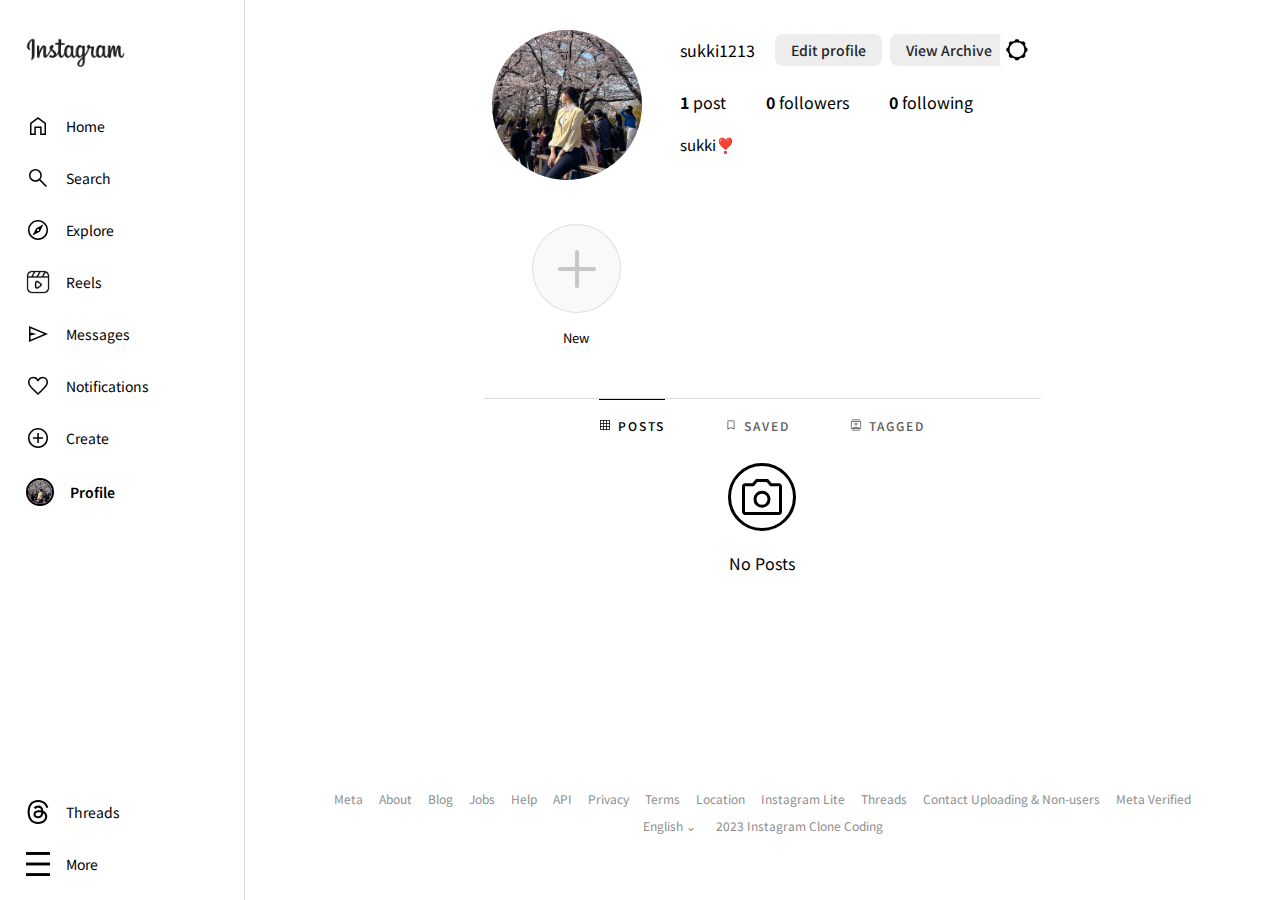
<file: index.html>
<!DOCTYPE html>
<html lang="en">
<head>
  <meta charset="UTF-8">
  <meta http-equiv="X-UA-Compatible" content="IE=edge">
  <meta name="viewport" content="width=device-width, initial-scale=1.0">
  <title>Instagram</title>
  <link rel="stylesheet" type="text/css" href="reset.css">
  <link rel="stylesheet" type="text/css" href="index.css">
  <script defer type="module" src="./modal.js"></script>
  <!-- defer로 로드하는 이유는
  HTML 문서는 원래 위에서부터 순차적으로 로드하나, defer키워드를 통애 HTML 문서가 전부 load된 다음에 자바스크립트 파일을 load함
  Modal창은 버튼을 클릭했을 때만 보여지기 때문에 사용자가 자바스크립트 파일을 먼저 load할 필요가 없음 -->
</head>
<body>
  <div class="left_container">
    <div class="header__container">
      <div class="header__logo">
        <div class="logo_cover">
          <div class="logo_box"><img class="instagram_logo_middle_view" src="./image/instagram.png" /></div>
          <img class="instagram_logo" src="./image/assets_Instagram_logo.png"
            alt="instagram_logo" />
        </div>
      </div>
      <div class="header__buttons">
        <div class="icon_items"><img src="./image/home_icon.svg" alt="home_icon"><p>Home</p></div>
        <div class="icon_items small_delete"><img src="./image/search_icon.svg" alt="search_icon"/><p>Search</p></div>
        <div class="icon_items"><img src="./image/explore_icon.svg" alt="explore_icon"><p>Explore</p></div>
        <div class="icon_items"><img src="./image/video.png" alt="explore_icon"><p>Reels</p></div>
        <div class="icon_items small_delete"><img src="./image/send_icon.svg" alt="send_icon"><p>Messages</p></div>
        <div class="icon_items small_delete"><img src="./image/favorite_icon.svg" alt="favorite_icon"><p>Notifications</p></div>
        <div class="icon_items add-post"><img src="./image/add_icon.svg" alt="add_icon"><p>Create</p></div>
        <div class="icon_items large_delete"><img src="./image/send_icon.svg" alt="send_icon"></div>
        <div class="icon_items header__avatar">
          <img src="./image/sukki_image.jpeg" alt="sukki_image"><p>Profile</p>
        </div>
      </div>
      <div class="header_bottoms">
        <div class="icon_items"><img src="./image/threads.svg" alt="threads_icon"><p>Threads</p></div>
        <div class="icon_items"><img src="./image/more.png" alt="more_icon"><p>More</p></div>
      </div>
    </div>
  </div>
  <main class="main">
    <section class="main__section">
      <div class="main__main">
        <div class="main__profile">
          <div class="main__avata">
            <img class="sukki_profile" src="./image/sukki_image.jpeg" alt="sukki_profile" />
          </div>
          <div class="main__header">
            <div class="top">
              <div class="small_viewer">
                <h2>sukki1213</h2>
                <img class="small_setting_logo" src="/image/settinglogo.png" />
              </div>
              <div class="blank"></div>
              <div class="top-right">
                <button>Edit profile</button>
                <button class="left-margin">View Archive</button>
              </div>   
              <img class="setting_logo" src="./image/settinglogo.png" alt="setting_logo" />
            </div>
            <div class="middle">
              <ul>
                <li><b>1 </b>post</li>
                <li><b>0 </b>followers</li>
                <li><b>0 </b>following</li>
              </ul>
            </div>
            <h3 class="just-large">sukki❣️</h3>
          </div>
        </div>
        <div class="just-small-introduce"><p>sukki❣️</p></div>
        <div class="main__story">
          <div class="story__area">
            <div class="story__add">
              <div class="main__plus">
                <img src="./image/plus.png" alt="plus_img" />
              </div>
              <h6>New</h6>
            </div>
          </div>
        </div>
        <ul class="just_small_following">
          <li><span class="following_span1"><span class="following_span2">1</span>post</span></li>
          <li><span class="following_span1"><span class="following_span2">16</span>followers</span></li>
          <li><span class="following_span1"><span class="following_span2">68</span>following</span></li>
        </ul>
        <div class="main__nav">
          <ul>
            <li style="border-top: 1px solid rgb(0, 0, 0)">
              <img src="./image/grid_icon.svg" alt="grid_icon" style="filter: contrast(100%)"/><a href="javascript:void(0)" style="color: rgb(0, 0,0)">POSTS</a>
            </li>
            <li>
              <img src="./image/bookmark_icon.svg" alt="bookmark_icon" /><a href="javascript:void(0)">SAVED</a>
            </li>
            <li>
              <img src="./image/contact_icon.svg" alt="contact_icon" /><a href="javascript:void(0)">TAGGED</a>
            </li>
          </ul>
        </div>
        <div class="main__posts">
          <div class="main__layout">
            <div class="main__circle">
              <img class="camera_icon" src="./image/camera_icon.svg" alt="camera_icon" />
            </div>
            <h4>No Posts</h4>
          </div>
        </div>
      </div>
      <div class="footer_start">
        <footer class="footer_margin">
          <div class="footer__nav">
            <div class="footer__link">
              <ul>
                <li><a href="javascript:void(0)">Meta</a></li>
                <li><a href="javascript:void(0)">About</a></li>
                <li><a href="javascript:void(0)">Blog</a></li>
                <li><a href="javascript:void(0)">Jobs</a></li>
                <li><a href="javascript:void(0)">Help</a></li>
                <li><a href="javascript:void(0)">API</a></li>
                <li><a href="javascript:void(0)">Privacy</a></li>
                <li><a href="javascript:void(0)">Terms</a></li>
                <li><a href="javascript:void(0)">Location</a></li>
                <li><a href="javascript:void(0)">Instagram Lite</a></li>
                <li><a href="javascript:void(0)">Threads</a></li>
                <li><a href="javascript:void(0)">Contact Uploading & Non-users</a></li>
                <li><a href="javascript:void(0)">Meta Verified</a></li>       
              </ul>
            </div>
            <div class="footer__info">
              <ul>
                <li>English ⌄ </li>
                <li>2023 Instagram Clone Coding</li>
              </ul>
            </div>
          </div>
        </footer>
      </div>
    </section>
  </main>
  <div class="other_header">
      <div class="left_side side_position">
        <img src="./image/settinglogo.png" alt="setting_logo" />
      </div>
      <h1 class="who_am_i">sukki1213</h1>
      <div class="right_side side_position">
        <img src="./image/Group 3.png" alt="group3">
      </div>
    </div>
</body>
</html>
</file>
<file: index.css>
* {
  margin: 0;
  padding: 0;
  font-size: 16px;
}
body {
  display: flex;
  overflow: visible;
}
div {
  display: block;
}
/* Header 부분 */
.left_container {
  zoom: 100%;
  display: flex;
  border-right: 0.1px solid rgb(219, 219, 219);
  overflow-y: 0;
  /* height: 100dvh; */
  /* position: fixed; */
}
.header__container {
  padding: 8px 12px 10px 12px;
  flex: 0 0 auto;
  width: 245px;
  display: flex;
  flex-direction: column;
  align-items: flex-start;
  height: 100dvh;
  box-sizing: border-box;
}
.header__logo {
  width: 100%;
  height: 92px;
  position: relative;
  display: block;
}
.logo_cover {
  box-sizing: border-box;
  width: 100%;
  height: 73px;
  padding: 25px 12px 16px 12px;
  margin-bottom: 19px;
  display: block;
}
.instagram_logo {
  /* width:100%; */
  /* height: 35px; */
  width: 103px;
}
.header__buttons {
  flex-grow: 1;
  height: 112px;
  display: flex;
  flex-direction: column;
}
.icon_items {
  position: relative;
  /* width: 100%; */
  padding: 14px;
  border-radius: 15px;
  align-items: center;
  flex-direction : row;
  display: inline-flex;
  box-sizing: border-box;
}
.icon_items img {
  display: block;
  position: relative;
  width: 24px;
  height: 24px;
}
.icon_items p {
  font-size: 14px;
  letter-spacing: 0px;
  display: flex;
  align-items: center;
  overflow-x: hidden;
  padding-left: 16px;
}
.header_bottoms {
  height: 112px;
  justify-content: flex-end;
  display: flex;
  flex-direction: column;
}
.icon_items:hover {
  background-color: #f0f0f0;
}
.icon_items img:hover {
  transform: scale(1.1);
}
.header__avatar img {
  border-radius: 100px;
  border: black 2px solid;
}
.header__avatar p {
  font-weight: 600;
}

/* Main 부분 */
main {
  display: block;
  margin: auto;
}
.main__section {
  min-height: 100vh;
  flex-direction: column;
  display: flex;
  overflow-x: hidden;
  flex-grow: 1;
  margin: 0 auto;
}
.main__main {
  flex-direction: column;
  display: flex;
  flex-grow: 1;
  order: 4;
  margin: 0 auto;
  padding: 30px 20px 0;
  max-width: 935px;
}
.main__profile {
  display: flex;
  flex-direction: row;
  align-items: stretch;
  position: relative;
  margin-bottom: 44px;
}
.main__avata {
  margin-right: 30px;
  flex-grow: 1;
  flex-basis: 0;
  display: flex;
  justify-content: center;
  flex-direction: column;
  flex-shrink: 0;
  position: relative;
  cursor: pointer;
}
.sukki_profile {
  border-radius: 100px;
  width: 150px;
  height: 150px;
  margin: auto;
}
.main__header {
  display: flex;
  flex-grow: 2;
  flex-basis: 30px;
  flex-shrink: 1;
  font-size: 100%;
  padding: 0;
  flex-direction: column;
  align-items: stretch;
  position: relative;
  vertical-align: baseline;
  margin: 0;
}
.main__header > .top {
  flex-shrink: 1;
  height: 40px;
  margin-bottom: 20px;
  
  display: flex;
  flex-direction: row;
  position: relative;
  justify-content: flex-start;
  align-items: center;
  font-size: 100%;
}
.main__header > .top > h2 {
  /* margin-right: 20px; */
  min-width: 0;
  text-decoration: none;
  display: inline;
  flex-shrink: 1;
  padding: 0;
  margin: 0;
  font-size: 20px;
  line-height: 32px;
  cursor: pointer;
}
.main__header > .top > .top-right {
  /* width: 110px; */
  height: 32px;
  margin: 0 0 0 20px;
  font-size: 14px;
  display: flex;
  border: none;
  flex-shrink: 1;
  overflow-y: visible;
  font-weight: 500;
  cursor: pointer;
  align-items: stretch;
  flex-direction: row;
  align-self: auto;
  width: auto;
}
.main__header > .top > .top-right > button {
  height: 32px;
  border-radius: 8px;
  display: flex;
  align-items: center;
  flex-shrink: 0;
  padding: 0 16px;
  font-size: 0.875rem;
  color: #262626;
  background-color: #ededed;
  width: auto;
}
.left-margin {
  margin-left: 8px;
}
.setting_logo {
  cursor: pointer;
  padding: 8px;
  position: relative;
  display: block;
  position: relative;
  display: block;
  height: 30px;
  justify-content: center;
  touch-action: manipulation;
}
.main__header > .middle {
  margin-bottom: 20px;
}
.main__header > .middle > ul {
  display: flex;
}
.main__header > .middle > ul > li {
  margin-right: 40px;
  list-style: none;
}
.main__header > .middle > ul > li > b {
  font-weight: 700;
}
.main__header > h3 {
  font-size: 15px;
  font-weight: 400;
}
.main__story {
  height: 130px;
  margin-bottom: 44px;
  display: block;
}
.main__story>.story__area {
  align-items: stretch;
  border: 0;
  box-sizing: border-box;
  display: flex;
  flex-direction: column;
  flex-shrink: 0;
  font: inherit;
  font-size: 100%;
  margin: 0;
  padding: 0;
  position: relative;
  vertical-align: baseline;
  /* width: 100%; */
}
.story__add {
  margin: 0 48px;
  display: flex;
  flex-direction: column;
}
.main__plus {
  margin-bottom: 5px;
  display: flex;
  justify-content: center;
  align-items: center;
  background-color: #f9f9f9;
  border: 1px solid rgba(0,0,0,0.1);
  border-radius: 100px;
  width: 87px;
  height: 87px;
}
.main__plus > img {
  opacity: 20%;
  width: 38px;
  height: 38px;
  margin: 20px 20px;
  cursor: pointer;
}
.story__add > h6 {
  padding-top: 10px;
  font-size: 13px;
  width: 87px;
  text-align: center;
}

.main__nav {
  height: 52px;
  display: flex;
  justify-content: center;
  text-align: center;
  flex-direction: row;
  font-size: 0.75rem;
  position: relative;
  /* margin: 5px; */
  border-top: 1px solid rgb(219, 219, 219);
}
.main__nav > ul {
  display: flex;
  align-items: center;
  font-size: 12px;
}
.main__nav > ul > li {
  height: 100%;
  margin: 0 30px;
  box-sizing: border-box;

  display: flex;
  justify-content: center;
  align-items: center;
  border-top: 1px solid rgba(0, 0, 0, 0);
}
.main__nav > ul > li > a {
  font-size: 0.75rem;
  color: #5c5c5c;
  text-decoration: none;
  letter-spacing: 2px;
  font-weight: 500;
}
.main__nav > ul > li > img {
  width: 12px;
  height: 12px;
  margin: 0 7px 2px 0;

  filter: contrast(40%);
}

.main__posts {
  box-sizing: border-box;
  display: flex;
  min-height: 0;
  align-items: stretch;
  overflow-x: visible;
  width: 100%;
  position: relative;
  height: auto;
  margin-top: 12px;
  justify-content: center;
  font-size: 28px;
}
.main__posts > img {
  width: 283px;
  height: 283px;
  margin: 0 20px 20px 0;
  border: 1px solid #8e8e8e;
  cursor: pointer;
}
.main__posts>img:hover {
  filter: contrast(30%);
}
.main__posts>img:nth-child(3n) {
  margin: 0;
}
.main__posts>.main__layout {
  display: flex;
  flex-direction: column;
  justify-content: center;
  align-items: center;
}
.main__posts>.main__layout>.main__circle {
  width: 62px;
  height: 62px;
  margin-bottom: 20px;
  display: flex;
  justify-content: center;
  align-items: center;
  border: 3px solid #000;
  border-radius: 100px;
}
/* Footer */
.footer_start {
  order: 5;
  display: flex;
  box-sizing: border-box;
}
footer {
  font-size: 100%;
  flex-direction: column;
  margin: 0;
  padding: 0 16px;
  box-sizing: border-box;
  display: flex;
  align-items: stretch;
  position: relative;
  vertical-align: baseline;
}
.footer__nav {
  overflow: visible;
  align-content: stretch;
  flex-direction: column;
  box-sizing: border-box;
  display: flex;
  margin-bottom: 52px;
  flex-shrink: 0;
  align-items: stretch;
  align-self: auto;
  justify-content: flex-start;
  position: relative;
  flex-grow: 0;
  font-size: 100%;
}
.footer__link {
  justify-content: flex-start;
  position: relative;
  margin-top: 24px;
  overflow: visible;
  flex-direction: column;
  box-sizing: border-box;
  display: flex;
  flex-shrink: 0;
  align-items: stretch;
  align-self: auto;
  flex-grow: 0;
}
.footer__link > ul {
  position: relative;
  flex-wrap: wrap;
  /* height: 41px;
  margin-top: 24px;
  margin: 0 auto; */
  display: flex;
  justify-content: center;
  /* align-items: flex-end; */
}
.footer__link > ul > li {
  overflow: visible;
  align-content: visible;
  margin-bottom: 12px;
  flex-direction: row;
  box-sizing: border-box;
  display: flex;
  margin: 0 8px;
  color: #8e8e8e;
  list-style: none;
}
.footer__link > ul > li > a {
  font-size: 12px;
  color: #8e8e8e;
  text-decoration: none;
}
.footer__link > ul > li > a:hover {
  text-decoration: underline;
}
.footer__info {
  height: 41px;
  display: flex;
}
.footer__info > ul {
  margin: 0 auto;
  display: flex;
}
.footer__info > ul > li {
  font-size: 12px;
  margin: 10px;
  color: #8e8e8e;
  list-style: none;
}
/* 미디어쿼리 */
@media (min-width: 1264px){
  .header__container {
    width: 244px;
  }
  .instagram_logo_middle_view {
    display: none;
  }
  .other_header{
    display: none;
  }
  .small_setting_logo {
    display: none;
  }
  .just-small-introduce {
    display: none;
  }
  .large_delete {
    display: none;
  }
  .just_small_following {
    display: none;
  }
}
@media (min-width: 738px) and (max-width: 1264px) {
  .main__main {
    padding: 30px 20px 0;
    box-sizing: content-box;
    width: calc(100% - 30px);
  }
  .header__container {
    width: 72px;
  }
  .icon_items > p {
    display: none;
  }
  .instagram_logo {
    display: none;
  }
  .instagram_logo_middle_view {
    width: 24px;
    height: 24px;
  }
  .logo_box {
    border-radius: 8px;
    padding: 12px;
    margin: 4px 0;
  }
  .logo_cover {
    height: 92px;
    position: relative;
    line-height: 18px;
    padding: 0;
    width: 48px;
    margin: 0;
    box-sizing: border-box;
    display: flex;
    justify-content: center;
    flex-wrap: wrap;
    align-content: center;
  }
  .logo_cover:hover {
  background-color: #f0f0f0;
  }
  .instagram_logo_middle_view:hover {
    transform: scale(1.1);
  }
  .header__buttons {
    width: 100%;
  }
  .icon_items {
    padding: 12px;
    margin: 4px 0;
  }
  .other_header{
    display: none;
  }
  .small_setting_logo {
    display: none;
  }
  .just-small-introduce {
    display: none;
  }
  .large_delete {
    display: none;
  }
  .just_small_following {
    display: none;
  }
}
@media (max-width: 738px) {
  body{
    display: flex;
    flex-direction: column-reverse;
    width: 100%;
  }
  main {
    width: 100%;
  }
  .main__main {
    padding: 0;
    box-sizing: content-box;
    width: 100%;
    /* width: calc(100% - 30px); */
  }
  .instagram_logo_middle_view {
    display: none;
  }
  .footer_start {
    display: none;
  }
  .other_header{
    align-items: center;
    box-sizing: border-box;
    display: flex;
    flex-direction: row;
    height: 44px;
    justify-content: space-between;
    padding: 0 16px;
    width: 100%;
    font-size: 16px;
    font-weight: 600;
    border-bottom: solid 1px rgb(219, 219, 219);
    z-index: 200;
  }
  .side_position {
    align-items: center;
    display: flex;
    flex-basis: 32px;
    flex-direction: row;
    width:24px;
  }
  .side_position > img {
    width: 24px;
  }
  .other_header > h1 {
    align-items: center;
    border: 0;
    display: block;
    flex-basis: 0px;
    flex-grow: 1;
    flex-shrink: 1;
    font: inherit;
    font-size: 100%;
    justify-content: center;
    margin: 0;
    min-width: 0;
    overflow: visible;
    padding: 0;
    text-align: center;
    text-overflow: ellipsis;
    /* vertical-align: baseline; */
    white-space: nowrap;
  }
  .right_side {
    justify-content: flex-end;
  }
  .main__header > .top {
    flex-basis: 0;
    flex-grow: 1;
    flex-shrink: 1;
    border-width: 0;
    padding: 0;
    min-width: 0;
    flex-direction: column;
    display: flex;
    align-items: stretch;
    position: relative;
    vertical-align: baseline;
    margin-bottom: 0;
  }
  .setting_logo {
    display: none;
  }
  .small_setting_logo {
    width: 32px;
    padding: 2px;
    padding-left: 10px;
  }
  .small_viewer {
    display: flex;
    flex-direction: row;
  }
  .small_viewer > h2 {
    display: flex;
    flex-direction: row;
    flex-shrink: 1;
    min-width: 0;
    display: flex;
    font-size: 20px;
    align-items: center;
    flex-direction: row;
    position: relative;
  }
  .blank {
    margin-bottom: 12px;
  }
  .main__header > .top > .top-right {
    margin-left: 0;
    max-width: 250px;
    overflow-y: visible;
    flex-direction: row;
    box-sizing: border-box;
    display: flex;
    letter-spacing: 2px;
  }
  .middle {
    display: none;
  }
  .just-large {
    display: none;
  }
  .just-small-introduce {
    display: flex;
    padding: 6px 16px 21px 16px;
    position: relative;
  }
  .just-small-introduce > p {
    font-size: 14px;
  }
  .main__profile {
    margin: 16px 16px 24px 16px;
  }
  .main__avata {
    justify-content: center;
    margin-right: 28px;
    position: relative;
    flex-grow: 0;
  }
  .sukki_profile {
    width: 77px;
    height: auto;
    margin: 0;
  }
  .left_container {
    display: block;
    width: 100%;
    position:fixed;
    background-color: white;
    border-right: none;
    border-top: solid 1px rgb(219, 219, 219);
    bottom: 0;
    z-index: 105;
  }
  .header__container {
    width: 100%;
    height: auto;
    display: flex;
    justify-content: space-evenly;
    flex-direction: row;
    margin: 0;
    padding: 0;
  }
  .header_bottoms {
    display: none;
  }
  .header__buttons {
    height: auto;
    display: flex;
    justify-content: space-evenly;
    flex-direction: row;
    z-index: 110;
  }
  .header__logo {
    display: none;
    height: auto;
  }
  .icon_items p {
    display: none;
  }
  .small_delete {
    display: none;
  }
  .main__nav {
    padding: 0;
    margin: 0;
    display: flex;
    justify-content: center;
    box-sizing: border-box;
    align-items: center;
    text-align: center;
    flex-direction: row;
    position: relative;
    border-top: solid 1px rgb(219, 219, 219);
  }
  .main__nav > ul > li {
    flex: 1 1 auto;
    margin: 0;
  }
  .main__nav > ul {
    cursor: pointer;
    color: rgb(0, 0, 0);
    box-sizing: border-box;
    text-align: center;
    flex: 1 1 auto;
    height: 100%;
  }
  .main__nav > ul > li > img {
    width: 24px;
    height: 24px;
    margin: 0;
  }
  .main__nav > ul > li > a {
    display: none;
  }
  .just_small_following {
    padding: 12px 0;
    display: flex;
    border-top: solid 1px rgb(219, 219, 219);
    flex-direction: row;
    justify-content: space-around;
    list-style-type: none;
  }
  .just_small_following > li {
    font-size: 14px;
    justify-content: center;
    display: flex;
    align-items: center;
    text-align: center;
    width: 33.3%;
    list-style-type: none;
  }
  .following_span1 {
    line-height: 18px;
    font-size: 13px;
    overflow: visible;
    font-weight: 400;
    min-width: 0;
    margin: 0! important;
    word-wrap: break-word;
    word-break: break-word;
    position: relative;
    display: flex;
    flex-direction: column;
    white-space: pre-line;
    text-align: center;
    color: rgb(115, 115, 115);
    letter-spacing: 0.5px;
  }
  .following_span2 {
    font-weight: 500;
    color: rgb(0, 0, 0)
  }
  .main__story {
    height: 88px;
    margin-bottom: 21px;
    display: block;
  }
  .main__story > .story__area {
    flex-direction: row;
    height: 100%;
    overflow-x: auto;
    overflow-y: hidden;
  }
  .story__add {
    margin: 0 5px;
    padding-top: 5px;
    cursor: pointer;
    width: 72.5px;
    flex-direction: column;
    display: flex;
    align-items: center;
  }
  .main__plus {
    width: 56px;
    height: 56px;
    align-self: center;
    user-select: none;
    cursor: pointer;
    margin: 0;
  }
  .main__plus > img {
    display: block;
    height: 30px;
    width: 30px;
    margin: 0;
  }
  .story__add > h6 {
    padding-top: 8px;
    width: 100%;
    text-align: center;
    font-size: 11px;
  }
}

/* Modal page css */

.modal_layout {
  width: 100%;
  height: 100vh;
  background-color: rgba(0, 0, 0, 0.65);
  position: absolute;
  z-index: 99;
  display: flex;
  flex-direction: column;
  align-items: center;
}
.modal_card {
  width: 790px;
  height: 850px;
  margin: 50px;
  display: flex;
  flex-shrink: 1;
  flex-direction: column;
  align-items: center;
  border-radius: 12px;
  background-color: #fff;
  max-height: calc(100% - 40px);
  overflow: hidden;
}
.modal_header {
  width: 100%;
  height: 42px;
  box-sizing: border-box;
  display: flex;
  justify-content: space-between;
  align-items: center;
  border-bottom: 1px solid #8e8e8e;
}
.modal_back {
  display: flex;
  justify-content: center;
  align-items: center;
  flex-basis: 60px;
}
.modal_back > img {
  visibility: hidden;
  cursor: pointer;
}
.modal_header > p {
  visibility: hidden;
  flex-basis: 60px;
  color: #4193EF;
  font-size: 14px;
  font-weight: 600;
  cursor: pointer;
}
.modal_close {
  width: 100%;
  display: flex;
  justify-content: flex-end;
}
.modal_close > img {
  padding: 16px;
  color: #fff;
  cursor: pointer;
}
.modal_main {
  width: 100%;
  height: 100%;
  box-sizing: border-box;
  display: flex;
  flex-direction: column;
  justify-content: center;
  align-items: center;
}
.modal_main > img {
  padding-bottom: 15px;
}
.modal_main > h3 {
  margin-top: 16px;
  padding-bottom: 15px;
  font-size: 22px;
}
.modal_main > label > p {
  padding: 7px 16px;
  width: auto;
  display: flex;
  justify-content: center;
  align-items: center;
  border-radius: 8px;
  background-color: #4193EF;
  color: rgb(255, 255, 255);
  font-size: 14px;
  font-weight: 500;
  cursor: pointer;
}
.modal_main > label > p:hover {
  background-color: #3975EA;
}
.modal_main > #file {
  display: none;
}

/* 사진 업로드 이후 구혐 */
.modal_post {
  display: flex;
}
.modal_write {
  width: 307px;
}
.modal_write > textarea {
  width: 100%;
  height: 100%;
  padding: 20px;
  box-sizing: border-box;
  border: none;
  border-left: 1px solid rgb(115, 115, 115);
  border-bottom-right-radius: 20px;
  outline: none;
}
.modal_card.write-post {
  width: auto;
  height: auto;
}
.modal_main.write-post {
  height: auto;
}
</file>
